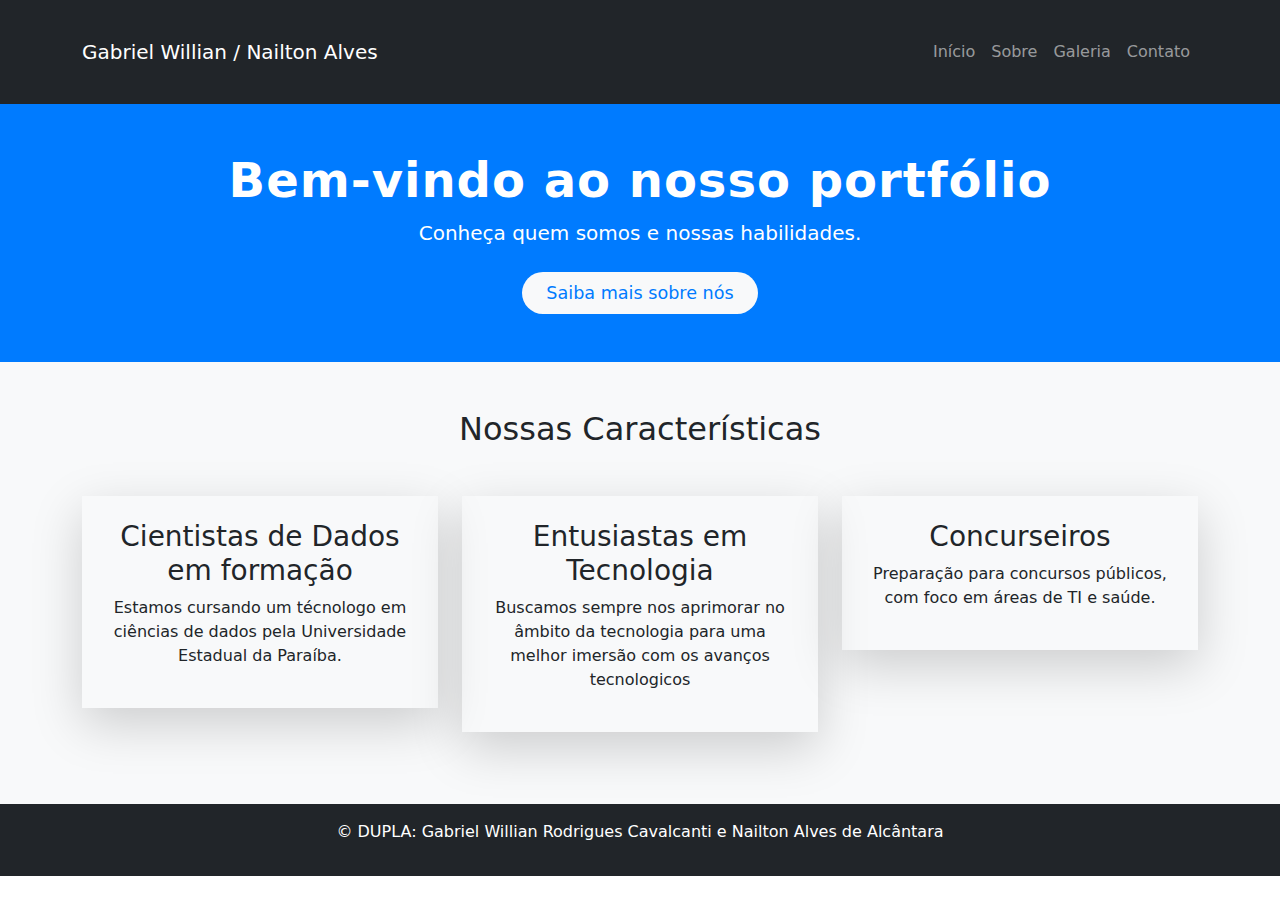
<file: index.html>
<!DOCTYPE html>
<html lang="pt-br">
<head>
    <meta charset="UTF-8">
    <meta name="viewport" content="width=device-width, initial-scale=1.0">
    <meta name="description" content="Portfólio profissional de Gabriel e Nailton, com experiência em manutenção de computadores e enfermagem.">
    <title>Portfólio Gabriel e Nailton</title>
    <link href="https://cdn.jsdelivr.net/npm/bootstrap@5.3.0-alpha1/dist/css/bootstrap.min.css" rel="stylesheet" crossorigin="anonymous">
    <link rel="stylesheet" href="css/style.css">
</head>
<body>
    <header class="bg-dark text-white py-4">
        <div class="container">
            <nav class="navbar navbar-expand-lg navbar-dark">
                <a class="navbar-brand" href="#">Gabriel Willian / Nailton Alves</a>
                <button class="navbar-toggler" type="button" data-bs-toggle="collapse" data-bs-target="#navbarNav" aria-controls="navbarNav" aria-expanded="false" aria-label="Toggle navigation">
                    <span class="navbar-toggler-icon"></span>
                </button>
                <div class="collapse navbar-collapse" id="navbarNav">
                    <ul class="navbar-nav ms-auto">
                        <li class="nav-item"><a class="nav-link" href="index.html">Início</a></li>
                        <li class="nav-item"><a class="nav-link" href="sobre.html">Sobre</a></li>
                        <li class="nav-item"><a class="nav-link" href="galeria.html">Galeria</a></li>
                        <li class="nav-item"><a class="nav-link" href="contato.html">Contato</a></li>
                    </ul>
                </div>
            </nav>
        </div>
    </header>

    <section class="hero text-center text-white py-5" id="home">
        <div class="container">
            <h1 class="display-4 fw-bold">Bem-vindo ao nosso portfólio</h1>
            <p class="lead mb-4">Conheça quem somos e nossas habilidades.</p>
            <a href="sobre.html" class="btn btn-light btn-lg px-4 py-2">Saiba mais sobre nós</a>
        </div>
    </section>

    <section class="features py-5 bg-light">
        <div class="container">
            <h2 class="text-center mb-5">Nossas Características</h2>
            <div class="row text-center">
                <div class="col-md-4">
                    <div class="feature-box p-4 mb-4 shadow-lg">
                        <h3><i class="bi bi-laptop"></i> Cientistas de Dados em formação</h3>
                        <p>Estamos cursando um técnologo em ciências de dados pela Universidade Estadual da Paraíba.</p>
                    </div>
                </div>
                <div class="col-md-4">
                    <div class="feature-box p-4 mb-4 shadow-lg">
                        <h3><i class="bi bi-person"></i> Entusiastas em Tecnologia</h3>
                        <p>Buscamos sempre nos aprimorar no âmbito da tecnologia para uma melhor imersão com os avanços tecnologicos</p>
                    </div>
                </div>
                <div class="col-md-4">
                    <div class="feature-box p-4 mb-4 shadow-lg">
                        <h3><i class="bi bi-book"></i> Concurseiros</h3>
                        <p>Preparação para concursos públicos, com foco em áreas de TI e saúde.</p>
                    </div>
                </div>
            </div>
        </div>
    </section>

    <footer class="bg-dark text-white text-center py-3">
        <p>&copy; DUPLA: Gabriel Willian Rodrigues Cavalcanti e Nailton Alves de Alcântara</p>
    </footer>

    <script src="https://cdn.jsdelivr.net/npm/bootstrap@5.3.0-alpha1/dist/js/bootstrap.bundle.min.js"></script>
    <script src="js/script.js"></script>
</body>
</html>
</file>
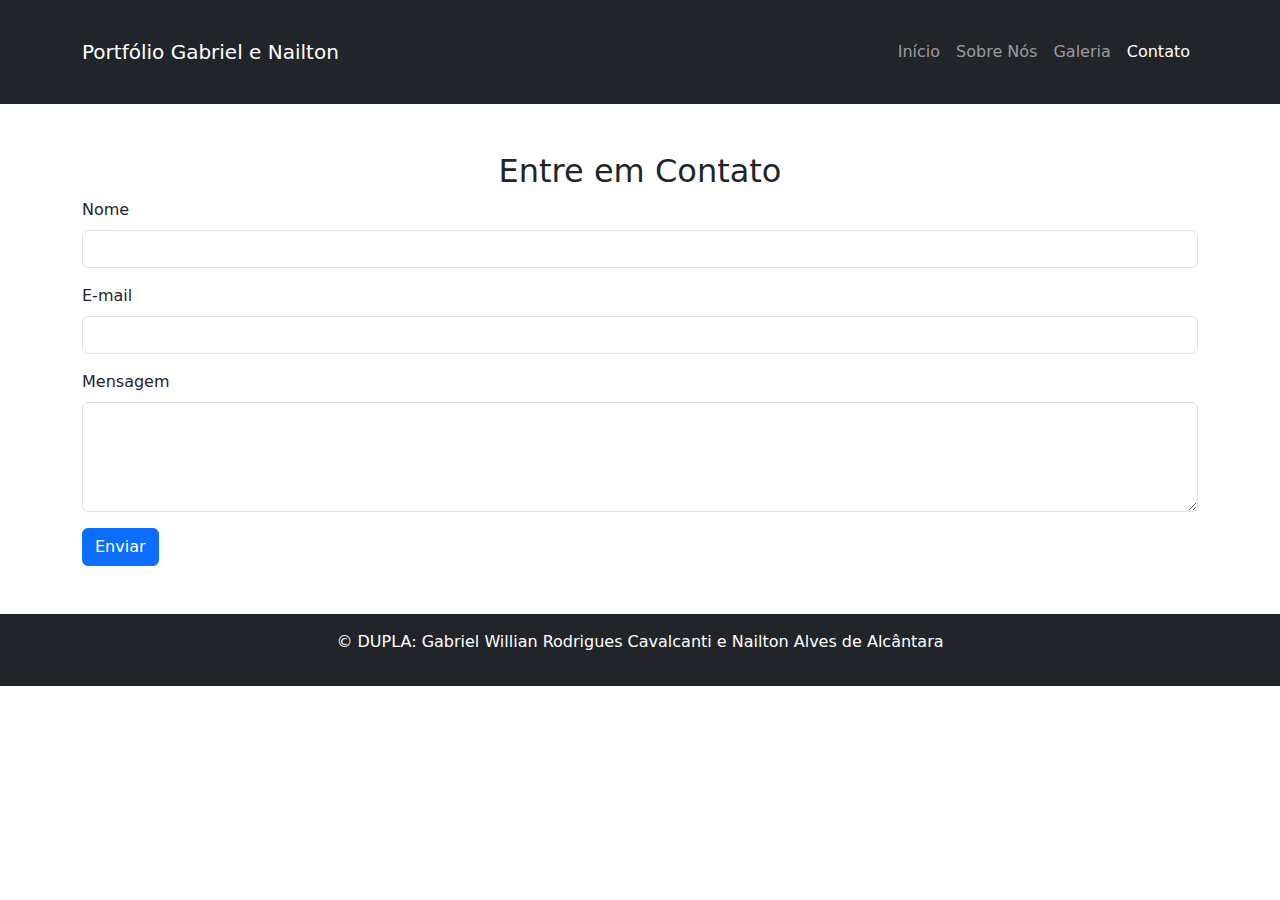
<file: contato.html>
<!DOCTYPE html>
<html lang="pt-br">
<head>
    <meta charset="UTF-8">
    <meta name="viewport" content="width=device-width, initial-scale=1.0">
    <title>Contato - Gabriel e Nailton</title>
    <link href="https://cdn.jsdelivr.net/npm/bootstrap@5.3.0-alpha1/dist/css/bootstrap.min.css" rel="stylesheet" crossorigin="anonymous">
    <link rel="stylesheet" href="css/style.css">
</head>
<body>
    <header class="bg-dark text-white py-4">
        <div class="container">
            <nav class="navbar navbar-expand-lg navbar-dark">
                <a class="navbar-brand" href="#">Portfólio Gabriel e Nailton</a>
                <button class="navbar-toggler" type="button" data-bs-toggle="collapse" data-bs-target="#navbarNav" aria-controls="navbarNav" aria-expanded="false" aria-label="Toggle navigation">
                    <span class="navbar-toggler-icon"></span>
                </button>
                <div class="collapse navbar-collapse" id="navbarNav">
                    <ul class="navbar-nav ms-auto">
                        <li class="nav-item">
                            <a class="nav-link" href="index.html">Início</a>
                        </li>
                        <li class="nav-item">
                            <a class="nav-link" href="sobre.html">Sobre Nós</a>
                        </li>
                        <li class="nav-item">
                            <a class="nav-link" href="galeria.html">Galeria</a>
                        </li>
                        <li class="nav-item">
                            <a class="nav-link active" href="contato.html">Contato</a>
                        </li>
                    </ul>
                </div>
            </nav>
        </div>
    </header>

    <section class="py-5">
        <div class="container">
            <h2 class="text-center">Entre em Contato</h2>
            <form id="contact-form">
                <div class="mb-3">
                    <label for="nome" class="form-label">Nome</label>
                    <input type="text" class="form-control" id="nome" required>
                </div>
                <div class="mb-3">
                    <label for="email" class="form-label">E-mail</label>
                    <input type="email" class="form-control" id="email" required>
                </div>
                <div class="mb-3">
                    <label for="mensagem" class="form-label">Mensagem</label>
                    <textarea class="form-control" id="mensagem" rows="4" required></textarea>
                </div>
                <button type="submit" class="btn btn-primary">Enviar</button>
            </form>
        </div>
    </section>

    <footer class="bg-dark text-white text-center py-3">
        <p>&copy; DUPLA: Gabriel Willian Rodrigues Cavalcanti e Nailton Alves de Alcântara</p>
    </footer>

    <script src="https://cdn.jsdelivr.net/npm/bootstrap@5.3.0-alpha1/dist/js/bootstrap.bundle.min.js"></script>
    <script src="js/script.js"></script>
</body>
</html>
</file>
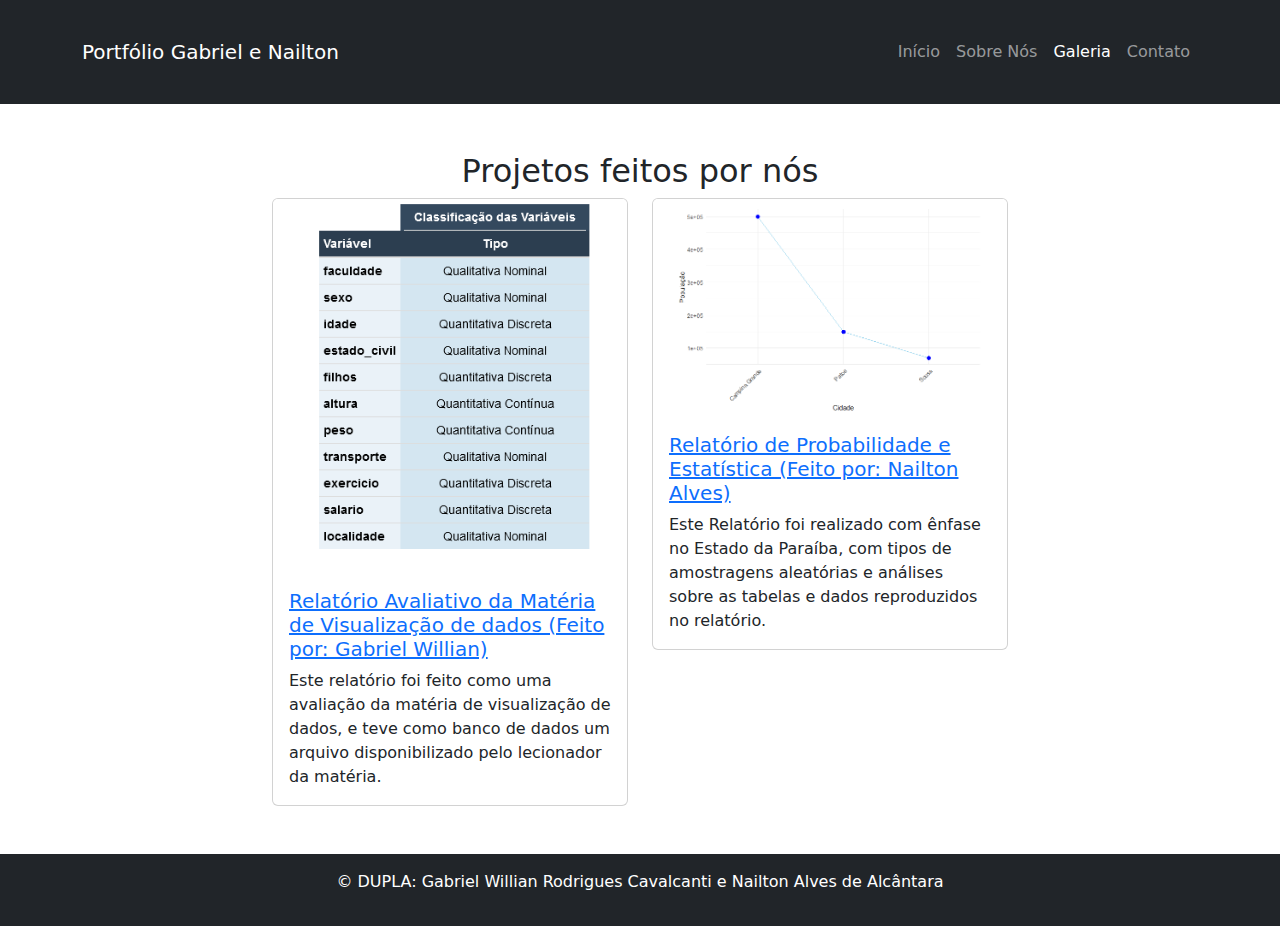
<file: galeria.html>
<!DOCTYPE html>
<html lang="pt-br">
<head>
    <meta charset="UTF-8">
    <meta name="viewport" content="width=device-width, initial-scale=1.0">
    <title>Galeria - Gabriel e Nailton</title>
    <link href="https://cdn.jsdelivr.net/npm/bootstrap@5.3.0-alpha1/dist/css/bootstrap.min.css" rel="stylesheet" crossorigin="anonymous">
    <link rel="stylesheet" href="css/style.css">
</head>
<body>
    <header class="bg-dark text-white py-4">
        <div class="container">
            <nav class="navbar navbar-expand-lg navbar-dark">
                <a class="navbar-brand" href="#">Portfólio Gabriel e Nailton</a>
                <button class="navbar-toggler" type="button" data-bs-toggle="collapse" data-bs-target="#navbarNav" aria-controls="navbarNav" aria-expanded="false" aria-label="Toggle navigation">
                    <span class="navbar-toggler-icon"></span>
                </button>
                <div class="collapse navbar-collapse" id="navbarNav">
                    <ul class="navbar-nav ms-auto">
                        <li class="nav-item">
                            <a class="nav-link" href="index.html">Início</a>
                        </li>
                        <li class="nav-item">
                            <a class="nav-link" href="sobre.html">Sobre Nós</a>
                        </li>
                        <li class="nav-item">
                            <a class="nav-link active" href="galeria.html">Galeria</a>
                        </li>
                        <li class="nav-item">
                            <a class="nav-link" href="contato.html">Contato</a>
                        </li>
                    </ul>
                </div>
            </nav>
        </div>
    </header>

    <section class="py-5">
        <div class="container">
            <h2 class="text-center">Projetos feitos por nós</h2>
            <div class="row row-cols-1 row-cols-md-3 g-4 d-flex justify-content-center">
                <div class="col">
                    <div class="card">
                        <img src="imagens/relatorioG.png" class="card-img-top" alt="Projeto 1">
                        <div class="card-body">
                            <h5 class="card-title">
                                <a href="https://rpubs.com/GabrielWillian/1247829" target="_blank">Relatório Avaliativo da Matéria de Visualização de dados (Feito por: Gabriel Willian)</a>
                            </h5>
                            <p class="card-text">Este relatório foi feito como uma avaliação da matéria de visualização de dados, e teve como banco de dados um arquivo disponibilizado pelo lecionador da matéria.</p>
                        </div>
                    </div>                    
                </div>
                <div class="col">
                    <div class="card">
                        <img src="imagens/relatorioN.png" class="card-img-top" alt="Projeto 2">
                        <div class="card-body">
                            <h5 class="card-title">
                                <a href="https://rpubs.com/ALCANTARA_NA4/1200572" target="_blank">Relatório de Probabilidade e Estatística (Feito por: Nailton Alves)</a>
                            </h5>
                            <p class="card-text">Este Relatório foi realizado com ênfase no Estado da Paraíba, com tipos de amostragens aleatórias e análises sobre as tabelas e dados reproduzidos no relatório.</p>
                        </div>
                    </div>
                </div>
            </div>
        </div>
    </section>
    

    <footer class="bg-dark text-white text-center py-3">
        <p>&copy; DUPLA: Gabriel Willian Rodrigues Cavalcanti e Nailton Alves de Alcântara</p>
    </footer>

    <script src="https://cdn.jsdelivr.net/npm/bootstrap@5.3.0-alpha1/dist/js/bootstrap.bundle.min.js"></script>
    <script src="js/script.js"></script>
</body>
</html>
</file>
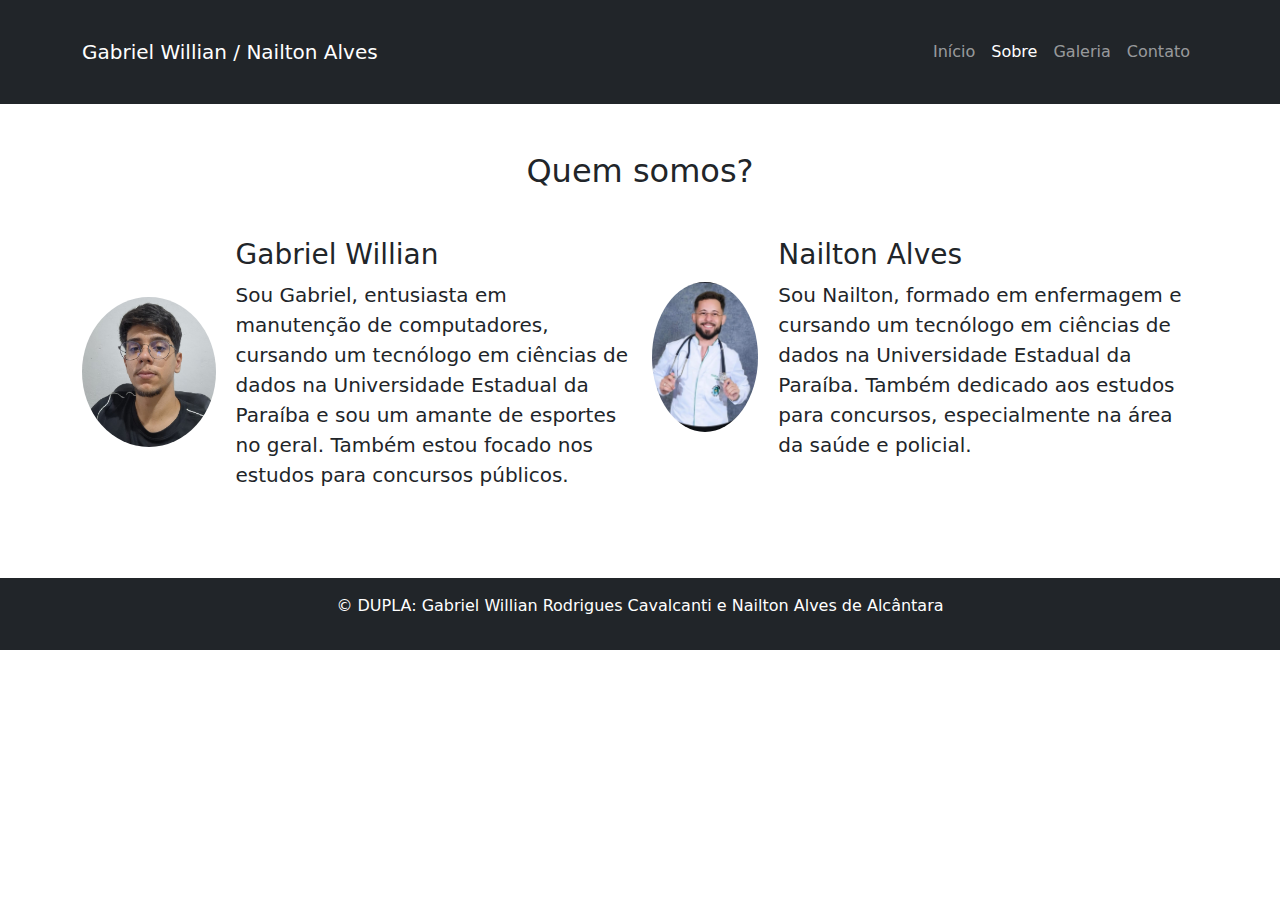
<file: sobre.html>
<!DOCTYPE html>
<html lang="pt-br">
<head>
    <meta charset="UTF-8">
    <meta name="viewport" content="width=device-width, initial-scale=1.0">
    <title>Sobre Nós - Gabriel e Nailton</title>
    <link href="https://cdn.jsdelivr.net/npm/bootstrap@5.3.0-alpha1/dist/css/bootstrap.min.css" rel="stylesheet" crossorigin="anonymous">
    <link rel="stylesheet" href="css/style.css">
</head>
<body>
    <header class="bg-dark text-white py-4">
        <div class="container">
            <nav class="navbar navbar-expand-lg navbar-dark">
                <a class="navbar-brand" href="#">Gabriel Willian / Nailton Alves</a>
                <div class="collapse navbar-collapse">
                    <ul class="navbar-nav ms-auto">
                        <li class="nav-item"><a class="nav-link" href="index.html">Início</a></li>
                        <li class="nav-item"><a class="nav-link active" href="sobre.html">Sobre</a></li>
                        <li class="nav-item"><a class="nav-link" href="galeria.html">Galeria</a></li>
                        <li class="nav-item"><a class="nav-link" href="contato.html">Contato</a></li>
                    </ul>
                </div>
            </nav>
        </div>
    </header>

    <section class="about py-5">
        <div class="container">
            <h2 class="text-center mb-5">Quem somos?</h2>
            <div class="row">
                <!-- Coluna Gabriel -->
                <div class="col-md-6 mb-4">
                    <div class="d-flex align-items-center">
                        <!-- Foto de Gabriel -->
                        <img src="imagens/EU.jpeg" alt="Gabriel Willian" class="img-fluid rounded-circle" style="width: 150px; height: 150px; object-fit: cover; margin-right: 20px;">
                        <div>
                            <h3>Gabriel Willian</h3>
                            <p class="lead">Sou Gabriel, entusiasta em manutenção de computadores, cursando um tecnólogo em ciências de dados na Universidade Estadual da Paraíba e sou um amante de esportes no geral. Também estou focado nos estudos para concursos públicos.</p>
                        </div>
                    </div>
                </div>
    
                <!-- Coluna Nailton -->
                <div class="col-md-6 mb-4">
                    <div class="d-flex align-items-center">
                        <!-- Foto de Nailton -->
                        <img src="imagens/Nailton.jpeg" alt="Nailton Alves" class="img-fluid rounded-circle" style="width: 150px; height: 150px; object-fit: cover; margin-right: 20px;">
                        <div>
                            <h3>Nailton Alves</h3>
                            <p class="lead">Sou Nailton, formado em enfermagem e cursando um tecnólogo em ciências de dados na Universidade Estadual da Paraíba. Também dedicado aos estudos para concursos, especialmente na área da saúde e policial.</p>
                        </div>
                    </div>
                </div>
            </div>
        </div>
    </section>
    

    <footer class="bg-dark text-white text-center py-3">
        <p>&copy; DUPLA: Gabriel Willian Rodrigues Cavalcanti e Nailton Alves de Alcântara</p>
    </footer>

    <script src="https://cdn.jsdelivr.net/npm/bootstrap@5.3.0-alpha1/dist/js/bootstrap.bundle.min.js"></script>
    <script src="js/script.js"></script>
</body>
</html>
</file>
<file: css/style.css>
/* Estilos personalizados para a seção hero */
.hero {
    background-color: #007bff; /* Fundo azul */
    color: white; /* Texto branco */
    position: relative;
    padding-top: 5rem;
    padding-bottom: 5rem;
}

.hero .container {
    position: relative;
    z-index: 1; /* Garante que o conteúdo fique sobre o fundo */
}

.hero h1 {
    font-size: 3rem;
    font-weight: bold;
    letter-spacing: 1px;
}

.hero p {
    font-size: 1.25rem;
    margin-bottom: 1.5rem;
}

.hero .btn {
    font-size: 1.1rem;
    padding: 12px 30px;
    border-radius: 25px;
    background-color: #f8f9fa; /* Cor do botão em contraste */
    color: #007bff; /* Texto do botão azul */
    border: none;
}

.hero .btn:hover {
    background-color: #007bff;
    color: #fff;
    transition: background-color 0.3s;
}
</file>
